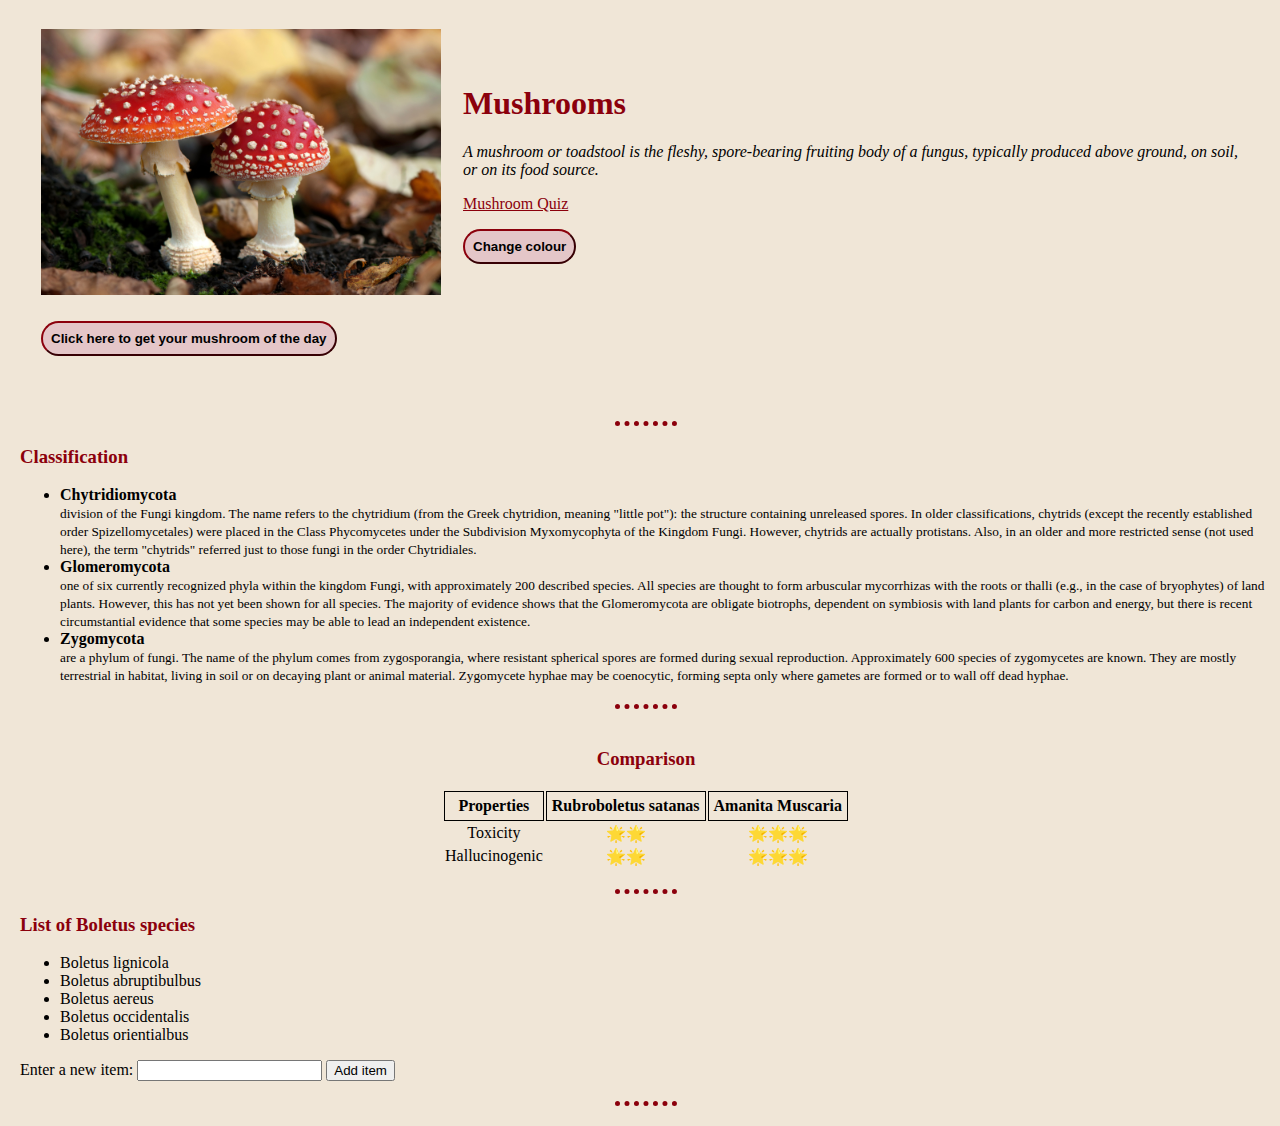
<file: HTML & CSS/index.html>
<!DOCTYPE html>
<html lang="en">
<head>
    <meta charset="UTF-8">
    <meta http-equiv="X-UA-Compatible" content="IE=edge">
    <meta name="viewport" content="width=device-width, initial-scale=1.0">
    <title>Mushroom base</title>
    <link rel="stylesheet" href="css/styles.css">
</head>


<body id="body">
    <table cellspacing= "20">
        <tr>
            <td><img class="pic" alt="Amanita Muscaria" src ="img/mushroom.jpg"></td>
            <td><h1>Mushrooms</h1>
                <p><em>A mushroom or toadstool is the fleshy, spore-bearing fruiting body of a fungus, typically produced above ground, on soil, or on its food source.</em></p>
                <p><a class="link" href="amanita.html">Mushroom Quiz</a></p>
                <button class="button" onclick="changeColour()">Change colour</button>
                </td>
        </tr>
        <tr><td>
            <div class="mod">
                <button class = "button" onclick = "showMushroom()" type="button">
                    Click here to get your mushroom of the day
                </button>
                <p id = "mod"></p>
            </div>
        </td></tr>
    </table>

    <hr>
    <h3>Classification</h3>
    <ul>
        <li><b>Chytridiomycota</b> 
            <br><small>division of the Fungi kingdom. The name refers to the chytridium (from the Greek chytridion, meaning "little pot"): the structure containing unreleased spores. In older classifications, chytrids (except the recently established order Spizellomycetales) were placed in the Class Phycomycetes under the Subdivision Myxomycophyta of the Kingdom Fungi. However, chytrids are actually protistans. Also, in an older and more restricted sense (not used here), the term "chytrids" referred just to those fungi in the order Chytridiales.</small>
        </li>
        <li><b> Glomeromycota</b>
            <br><small> one of six currently recognized phyla within the kingdom Fungi, with approximately 200 described species. All species are thought to form arbuscular mycorrhizas with the roots or thalli (e.g., in the case of bryophytes) of land plants. However, this has not yet been shown for all species. The majority of evidence shows that the Glomeromycota are obligate biotrophs, dependent on symbiosis with land plants for carbon and energy, but there is recent circumstantial evidence that some species may be able to lead an independent existence.</small>
        </li>
        <li><b>Zygomycota</b> 
            <br><small>are a phylum of fungi. The name of the phylum comes from zygosporangia, where resistant spherical spores are formed during sexual reproduction. Approximately 600 species of zygomycetes are known. They are mostly terrestrial in habitat, living in soil or on decaying plant or animal material. Zygomycete hyphae may be coenocytic, forming septa only where gametes are formed or to wall off dead hyphae.</small>
        </li>
        
        
    </ul>
    
    <hr>
    <div class="comparison">
        <div>
            <h3>Comparison</h3>

            <table>
                <tr>
                <th>Properties</th>
                <th>Rubroboletus satanas</th>
                <th>Amanita Muscaria</th>
                </tr>
                <tr>
                <td>Toxicity</td>
                <td>&#127775;&#127775;</td>
                <td>&#127775;&#127775;&#127775;</td>
                </tr>
                <tr>
                <td>Hallucinogenic</td>
                <td>&#127775;&#127775;</td>
                <td>&#127775;&#127775;&#127775;</td>
                </tr>
            </table>
        </div>
    </div>
    <hr>
    <h3>List of Boletus species</h3>
    <ul id="list">
        <li>Boletus lignicola</li>
        <li>Boletus abruptibulbus</li>
        <li>Boletus aereus </li>
        <li>Boletus occidentalis</li>
        <li>Boletus orientialbus</li>
    </ul>
    <div>
        <label for="item">Enter a new item:</label>
        <input type="text" name="item" id="item">
        <button onclick="addToList()" id="addToList">Add item</button>
      </div>
    <hr>
<script src="js/script.js"></script>
</body>
</html>
</file>
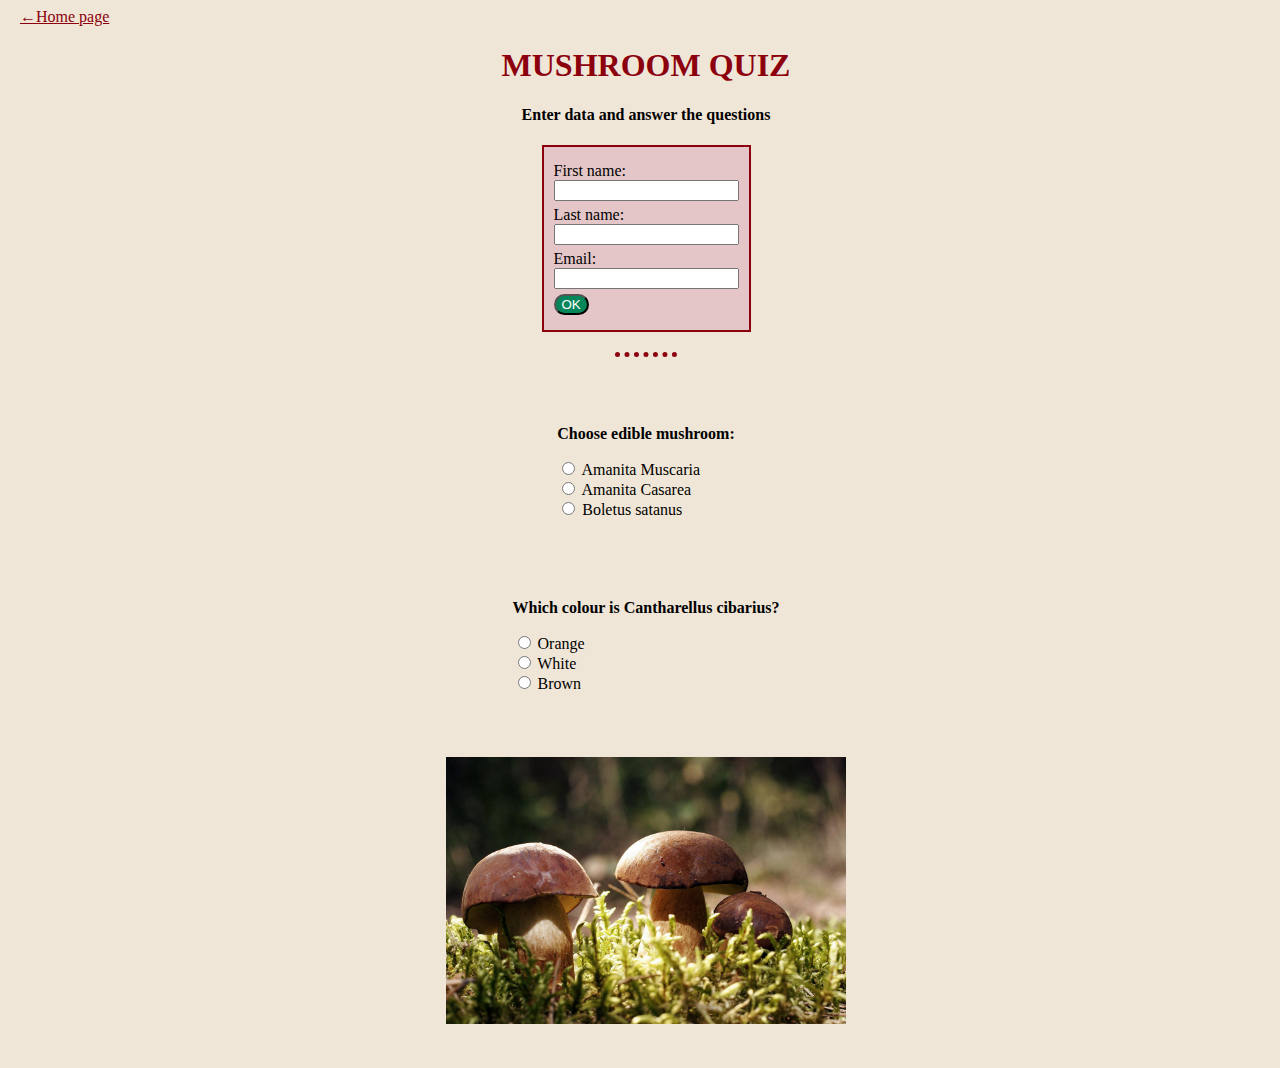
<file: HTML & CSS/amanita.html>
<!DOCTYPE html>
<html>
<head>
    <meta charset="UTF-8">
    <meta http-equiv="X-UA-Compatible" content="IE=edge">
    <meta name="viewport" content="width=device-width, initial-scale=1.0">
    <title>Mushroom base</title>
    <link rel="stylesheet" href="css/styles.css">
</head>

<body>
    <div>
        <a class="link" href =index.html>&larr;Home page</a>
        <p id="data"></p>
    </div>
    <h1 style="text-align:center">MUSHROOM QUIZ</h1>
    <h4 style="text-align:center">Enter data and answer the questions </h4>
   <div class="form1">
       <div class="form">
           <form name="myForm">
            <div class="label">
                <label for="fname">First name:</label><br>
                <input type="text" id="fname" name="fname" required>
            </div>
            <div class="label">
                <label for="lname">Last name:</label><br>
                <input type="text" id="lname" name="lname" required>
            </div>
            <div class="label">
                <label for="email">Email:</label><br>
                <input type="text" id="email" name="email" required>
            </div>
            <div class="label1">
                <button class="submit" onclick="showData()" type="button"> OK </button>
            </div>
           </form>
       </div>
   </div>
<hr>
   <div class="pitanja">
        <div class="pitanje">
            <p><b>Choose edible mushroom:</b></p>

            <form>
            <input type="radio" id="AmanitaMuscaria" name="AmanitaMuscaria" value="AmanitaMuscaria">
            <label for="html">Amanita Muscaria</label><br>
            <input type="radio" id="AmanitaCasarea" name="AmanitaCasarea" value="Amanita Casarea">
            <label for="css">Amanita Casarea</label><br>
            <input type="radio" id="BoletusSatanus" name="BoletusSatanus" value="BoletusSatanus">
            <label for="javascript">Boletus satanus</label>
            </form>
        </div> 
        <div class="pitanje">
            <p><b>Which colour is Cantharellus cibarius?</b></p>
            <form>
            <input type="radio" id="Orange" name="Orange" value="Orange">
            <label for="html">Orange</label><br>
            <input type="radio" id="white" name="white" value="white">
            <label for="css">White</label><br>
            <input type="radio" id="Brown" name="Brown" value="Brown">
            <label for="javascript">Brown</label>
            </form> 
        </div>
        <div class="pitanje"><img class="pic" alt="Boletus" src ="img/boletus.jpg"></div>
   </div>
<script src="js/script.js"></script>
</body>
</html>
</file>
<file: HTML & CSS/css/styles.css>
th, tr {
    border: 1px solid black;
    padding: 5px;
}

#tablica {
    justify-content: center;
    border: 2px solid black;
    
}
/*--------------- HEADING ----------------------------------*/


/*---------- FORM ---------------------------------------*/

.form{
  align-self: center;
  border-style:double;
  border-width: 2px;
  border-color: #8b000c;
  padding: 10px;
  background-color:#e4c6c8;
  display: flex;
}

.label1 {
  margin-top: 5px;
  margin-bottom: 5px;
  font-weight: 500;
  display: flex;
}
.submit{
  border-radius: 1rem;
  background-color:#04855a;
  color:#ffffff;
  font-weight: 300;
  align-self: center;
}

/*--------------------------------------------------- */


.button{
  border-radius:  2rem;
  background-color:#e4c6c8;
  outline-width: 2rem;
  border-color: #8b000c;
  padding: 0.5rem;
  font-weight: 700;
  
}
.button:hover {
  background-color:#8b000c;
  color:#e4c6c8;
}


#mod{
  font-size: 24px;
  font-weight: bold; 
  color:#8b000c;
  margin-left: 20px;
}

.pic {
  width: 400px;
  height: auto;

}

.form1{
  display: flex;
  flex-direction: column;
  justify-content: center;

}
.label {
  margin-top: 5px;
  margin-bottom: 5px;
  font-weight: 500;
  
}

.pitanja{
  display: flex;
  flex-direction: column;
  justify-content: center;
  margin-top: 1rem;
  
}
.link{
  font-weight: 500;
  color: #8b000c;
  
}

.pitanje{
  align-self: center;
  margin-top: 2rem;
  margin-bottom: 2rem;
}



.comparison {
  display: flex;
  justify-content: center;
  text-align: center;
    
}


hr {
    margin-top: 20px;
    margin-bottom: 20px;
    border-style: none;
    border-top-style: dotted;
    border-color: #8b000c;
    border-width: 5px;
    width:5%;
    

}

body {
  background-color: #f0e6d7;
  margin-left: 20px;
}

.body{
  background-color: #e2a9a9;
}

h1,h3 {
  color: #8b000c;
}

li {
  margin-right: 3px;
}
</file>
